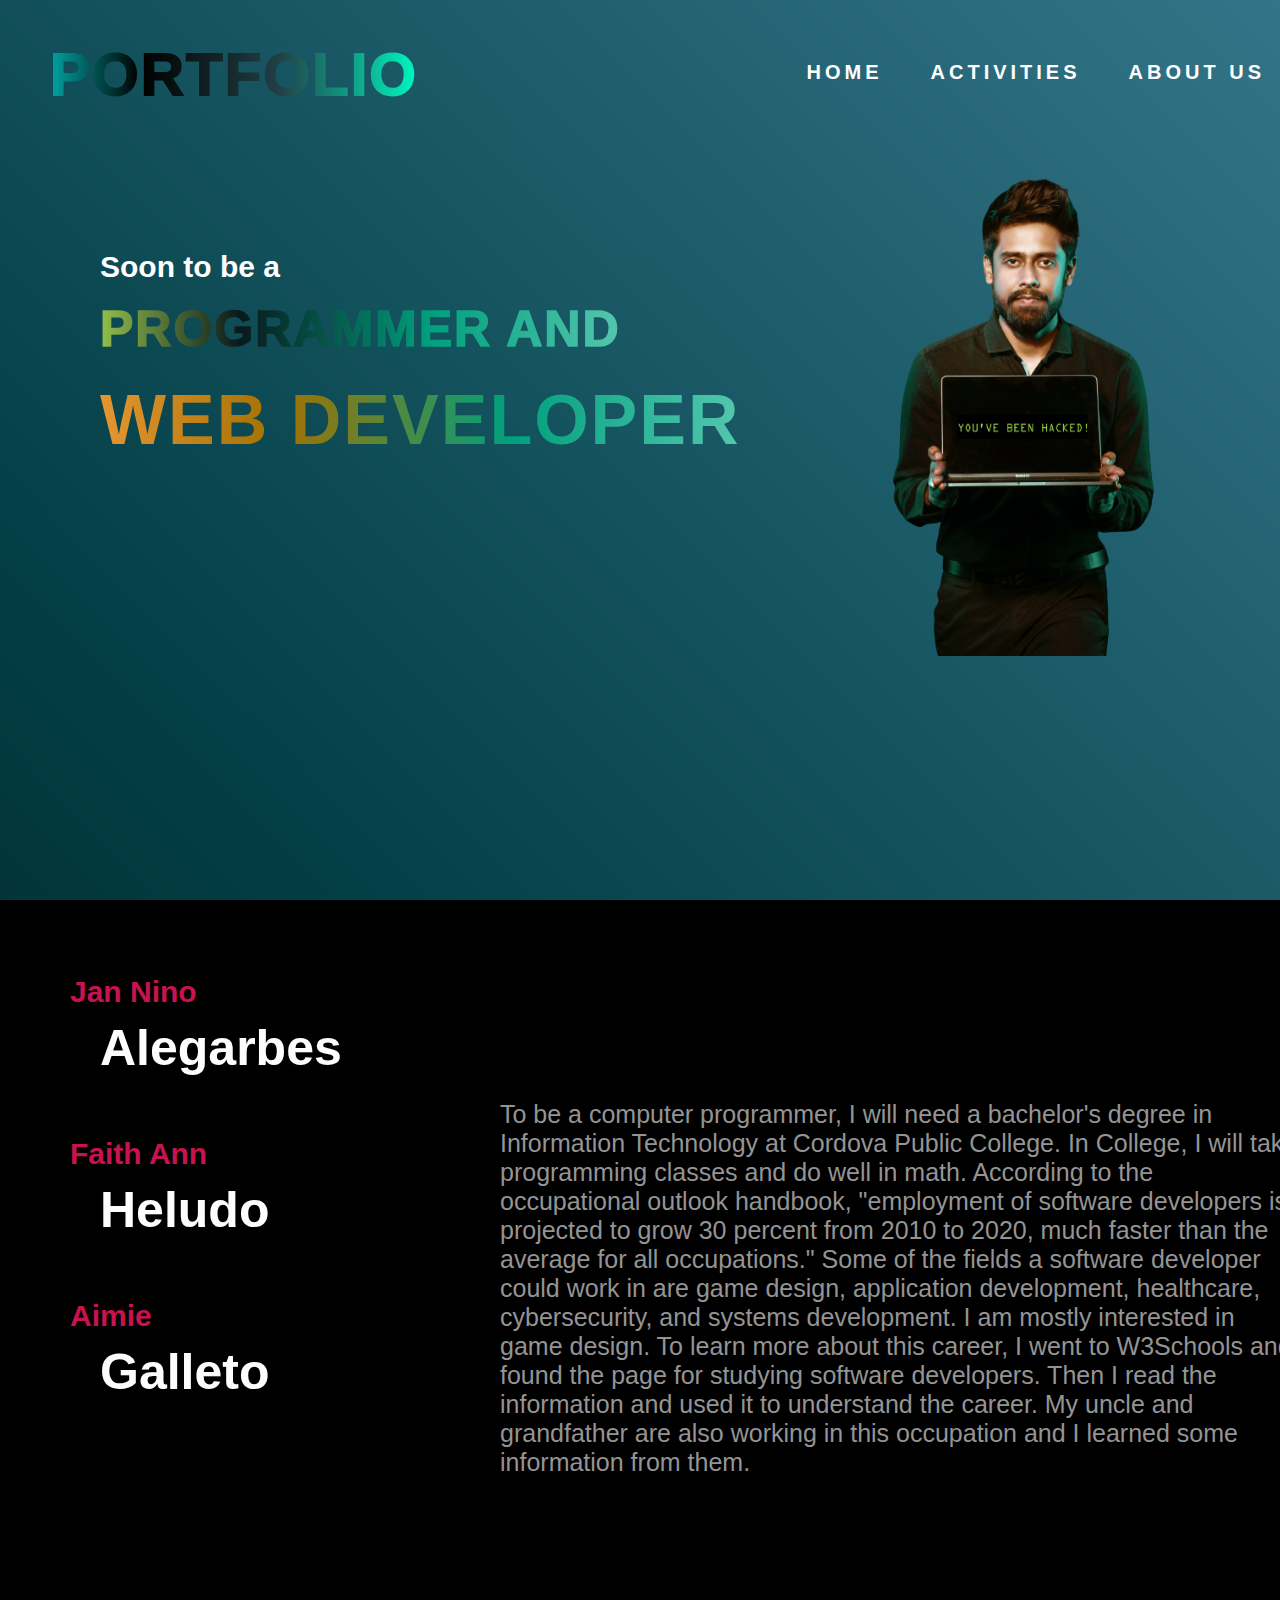
<file: index.html>
<html lang="en">
<head>
    <meta charset="UTF-8">
    <meta http-equiv="X-UA-Compatible" content="IE=edge">
    <meta name="viewport" content="width=device-width, initial-scale=1.0">
    <title>Portfolio</title>
    <link rel="stylesheet" href="css/portfolio.css">
</head>

<body>

    <div class="contain">
        <header class="header">
            <a href="" class="logo">PORTFOLIO</a>
            <ul class="unl">
                <b><li class="li"><a href="#section" class="anc">Home</a></li></b>
                <b><li class="li"><a href="tribute.html" class="anc">Activities</a></li></b>
                <b><li class="li"><a href="about.html" class="anc">About us</a></li></b>
            </ul>
        </header>
     <div>
        <img src="images/person.png" class="person">
     </div>
     <div>
        <p class="text">Soon to be a</p>
     </div>
     <div>
        <p class="text1">Programmer and</p>
     </div>
     <div>
        <b><p class="text2">Web Developer</p></b>
     </div>
    </div>
    <div class="box">
   
    </div>

<section id="section">
    <div class="on">
       <div class="nins">
        <p class="in">Jan Nino</p><p class="mod">Alegarbes</p>
        <p class="in">Faith Ann</p><p class="mod"> Heludo</p>
        <p class="in">Aimie</p><p class="mod"> Galleto</p>
       </div>

    </div> 
    <div class="sec">
        <p class="para">To be a computer programmer, I will need a bachelor's degree in Information Technology at Cordova Public College. In College, I will take programming classes and do well in math. According to the occupational outlook handbook, "employment of software developers is projected to grow 30 percent from 2010 to 2020, much faster than the average for all occupations." Some of the fields a software developer could work in are game design, application development, healthcare, cybersecurity, and systems development. I am mostly interested in game design.

            To learn more about this career, I went to W3Schools and found the page for studying software developers. Then I read the information and used it to understand the career. My uncle and grandfather are also working in this occupation and I learned some information from them.</p>
       </div>

</section>
   
   
</body>

</html>
</file>
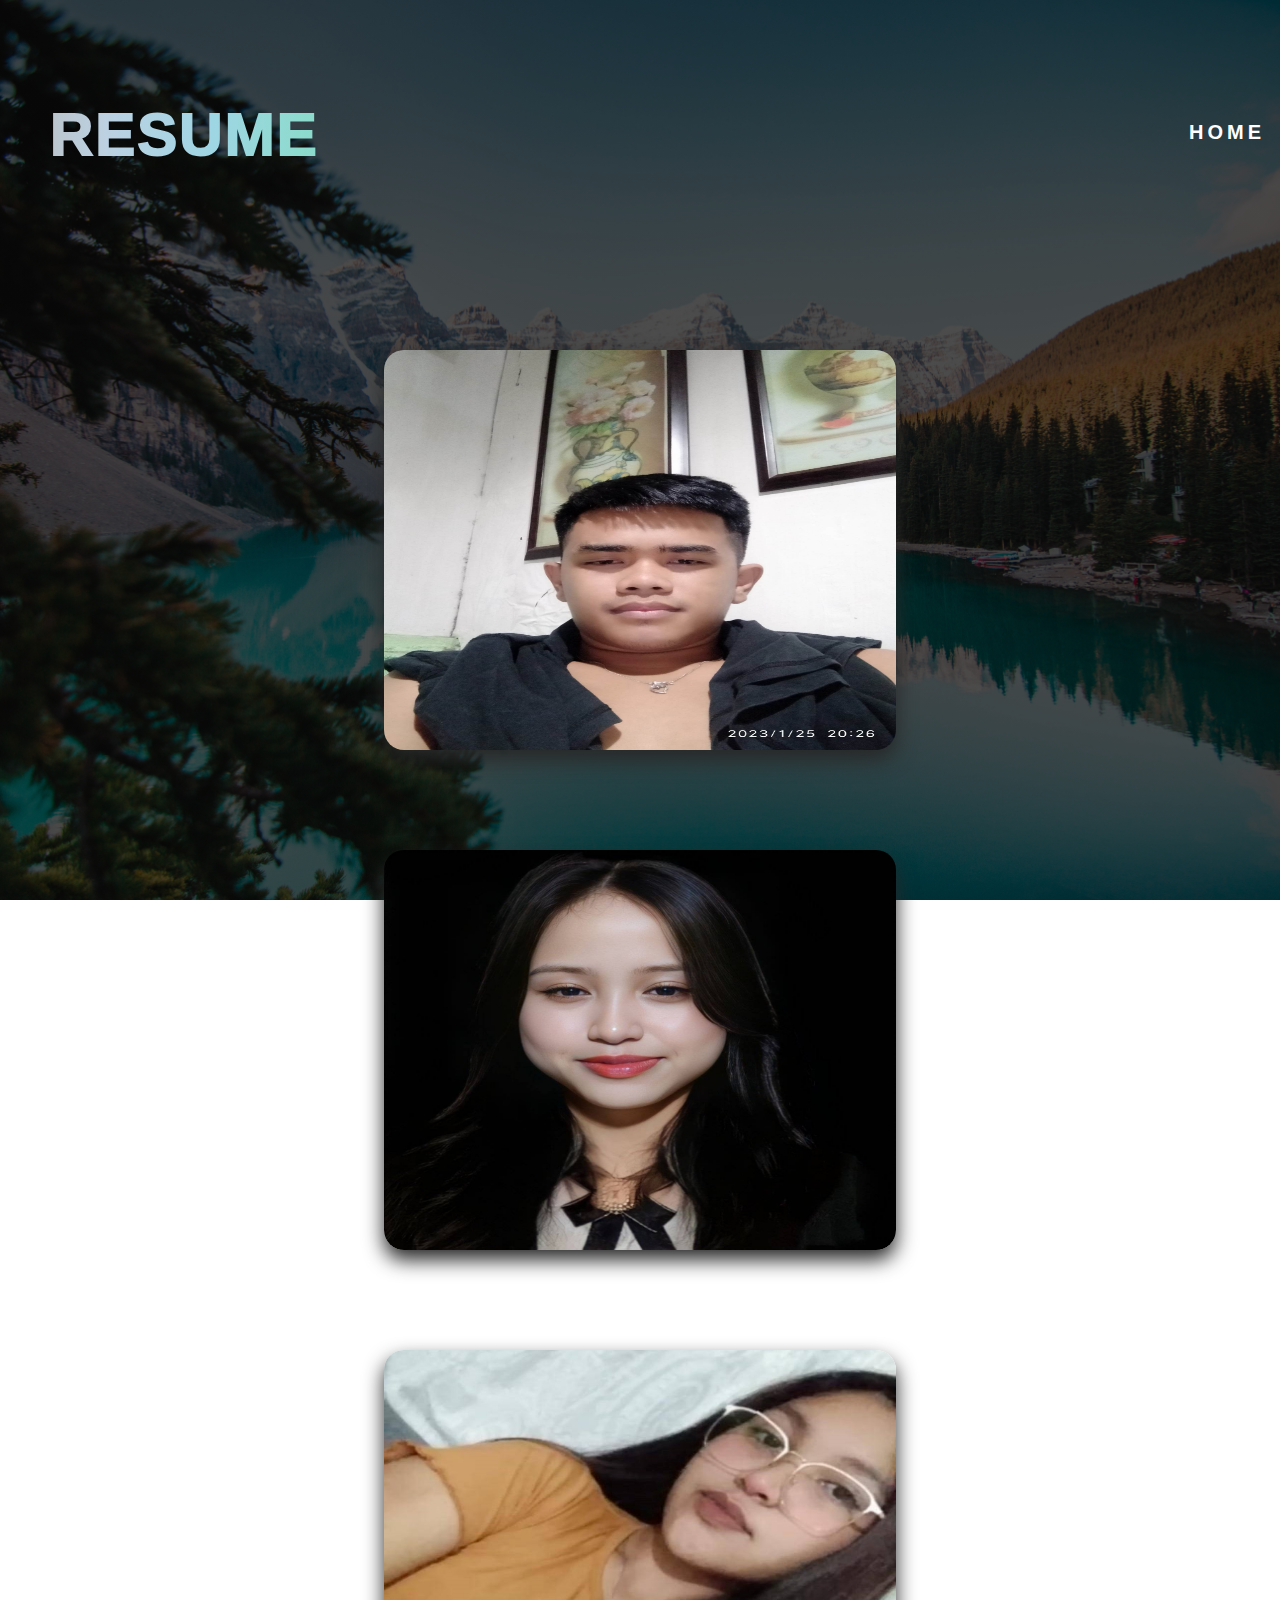
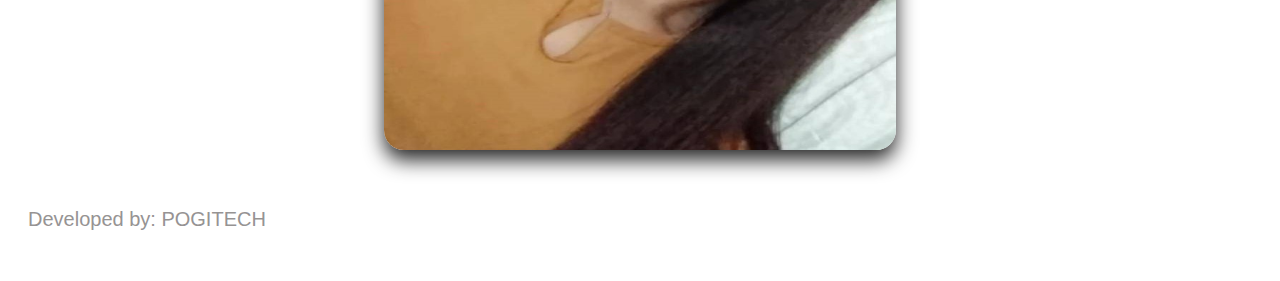
<file: about.html>
<html lang="en">
<head>
    <meta charset="UTF-8">
    <meta http-equiv="X-UA-Compatible" content="IE=edge">
    <meta name="viewport" content="width=device-width, initial-scale=1.0">
    <title>Document</title>
    <link rel="stylesheet" href="css/about.css">
</head>
<body>
  <div><header class="header">
    <p class="logo">RESUME</p>
    <ul class="unl">
        <b><li class="li"><a href="index.html" class="anc">Home</a></li></b>

    </ul>
</header>
</div>
    <div class="main"> <div>
    <img src="images/nino.jpg">
    <a  href="nino.html"><div class="overlay">
      <div class="content">
       <div> <p class="text">Jan Nino Alegarbes</p></div>
        </div></div></div></div></a>
    
  

       </div>


        <div class="main1">  
         <div> <img src="images/faith.jpg">
          <a href="pit-an.html"> <div class="overlay1">
           <div class="content1">
            <div><p class="text1">Faith Ann Heludo</p></div>
            </div></div></div>
            
           </div>

             <div class="main2"> 
               <img src="images/aimie.jpg">
                <a  href="aimie.html"><div class="overlay2">
                 <div class="content2">
                   <div> <p class="text2">Aimie Elisan</p></div>
                   </div></div></a></div>

            
        
                      <div>
                         <p class="foot">Developed by: POGITECH</p>
                      </div>
       
</body>
</html>
</file>
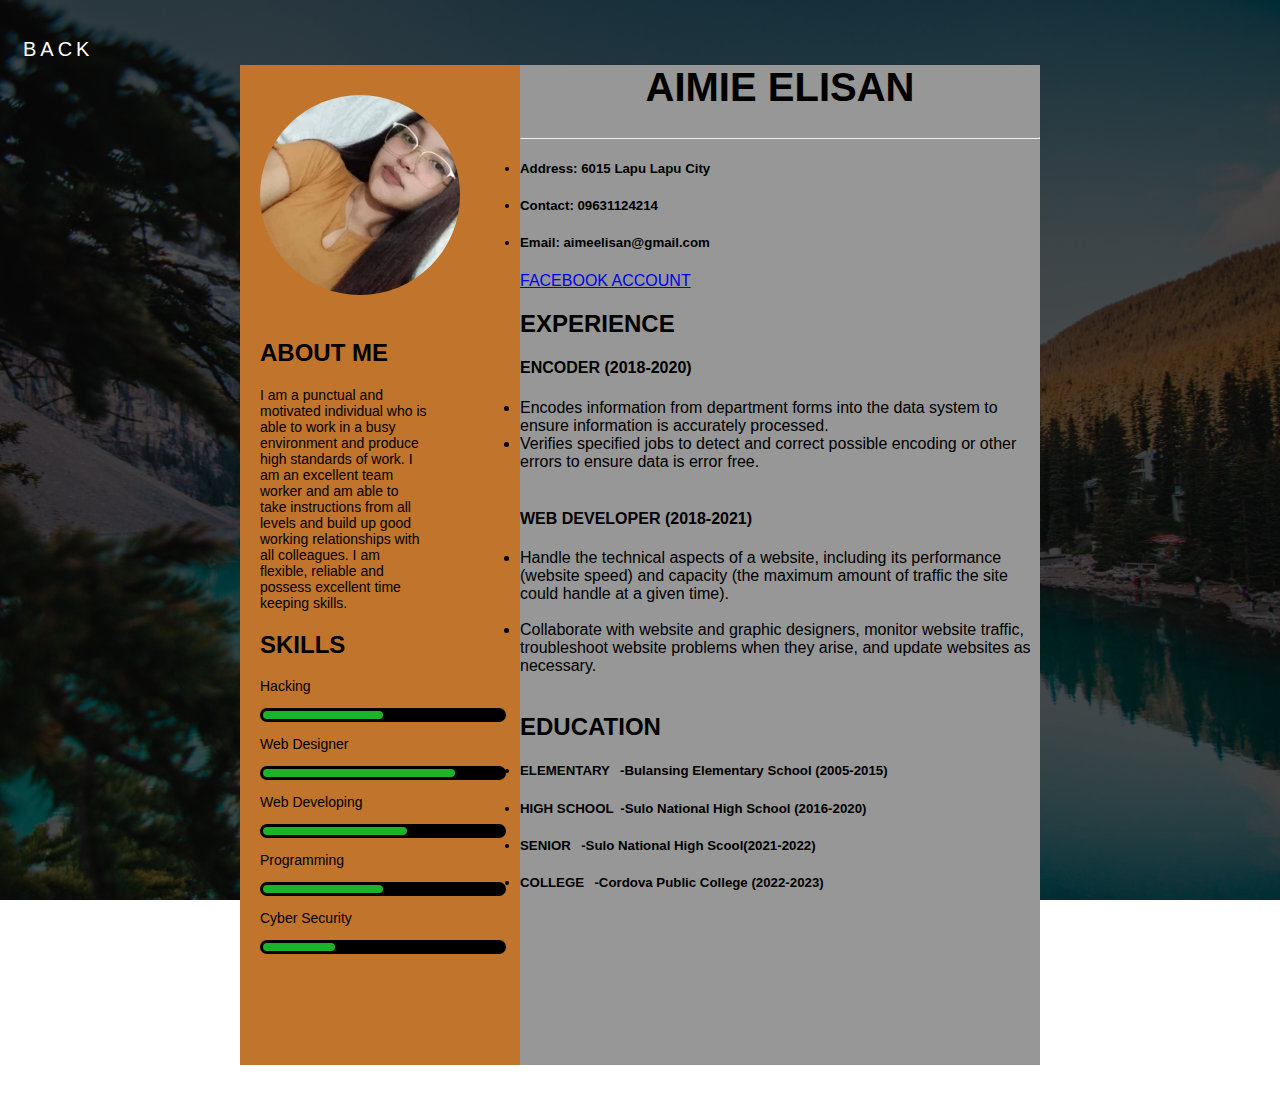
<file: aimie.html>
<!DOCTYPE html>

<html><head><meta http-equiv="Content-Type" content="text/html; charset=windows-1252">
    <title>resume</title>                    
    <link rel="stylesheet" href="css/aimie.css">

</head>
<body>
 <div>   <a href="about.html"> <p class="anc">
        BACK
</p></a> </div>
    <div class="box-outer">
        <div class="resume-box"> 
            <div class="box-1">
                <img src="images/aimie.jpg" class="profile">
                <div class="content" ;="" <b=""><h2>ABOUT ME</h2>
                
                <p>I am a punctual and motivated individual who is able to work in a busy environment and produce high standards of work. I am an excellent team worker and am able to take instructions from all levels and build up good working relationships with all colleagues. I am flexible, reliable and possess excellent time keeping skills.

                </p>
                       <h2>SKILLS</h2>
                       
                        <p>Hacking</p>
                       <div id="progress"></div>
                       
                    <p>Web Designer</p>
                       <div id="progress1"></div>
                       
                       <p>Web Developing</p>
                       <div id="progress2"></div>
                       
                      <p>Programming</p>
                       <div id="progress3"></div>

                       <p>Cyber Security</p>
                       <div id="progress4"></div>

                     
                       

                       
                      
                
                       
                   </div>
               </div>
               <div class="box-2">
                <div class="intro"><h5>
                    </h5><h1><center>AIMIE ELISAN</center></h1>
                    <hr class="hr">
                    
                   
                   

    
                    <h5><li>Address: 6015 Lapu Lapu City </li></h5>
                     <h5><li>Contact: 09631124214</li></h5>
                    
                   
                    <h5><li>Email: aimeelisan@gmail.com</li></h5>
                    <a href="https://web.facebook.com/profile.php?id=100071455502878">FACEBOOK ACCOUNT</a>
                    
                    
                   <b><h2>EXPERIENCE</h2></b>
                    <h4>ENCODER (2018-2020)</h4>
                    <p>
                        </p><li>Encodes information from department forms into the data system to ensure information is accurately processed.
                        <li> Verifies specified jobs to detect and correct possible encoding or other errors to ensure data is error free.</li>
                              <br>
                        
                    <p></p>

                    
                    <h4>WEB DEVELOPER (2018-2021)</h4>
                    <p>
                        </p><li>Handle the technical aspects of a website, including its performance (website speed) and capacity (the maximum amount of traffic the site could handle at a given time).</li>
                               <br>
                        <li>Collaborate with website and graphic designers, monitor website traffic, troubleshoot website problems when they arise, and update websites as necessary.</li>
                              <br>
                        
                    <p></p>

                    <h2>EDUCATION</h2>
                    <h5><li>ELEMENTARY &#8194;-Bulansing Elementary School (2005-2015)</li></h5>
                    
                    <h5><li>HIGH SCHOOL&#8194;-Sulo National High School (2016-2020)</li></h5>
                   
                    <h5><li>SENIOR &#8194;-Sulo National High Scool(2021-2022)</li></h5>
                    
                    <h5><li>COLLEGE &#8194;-Cordova Public College (2022-2023)<p></p>
                    </li></h5>
                 
                


                    <div class="clearfix"></div>
        
                    
               
            
                
                
                    
                      


        

                    
                 
            </div>
           </div>
       

       
       
      
          

      
       


          
           
    

       </div></div></body></html>
</file>
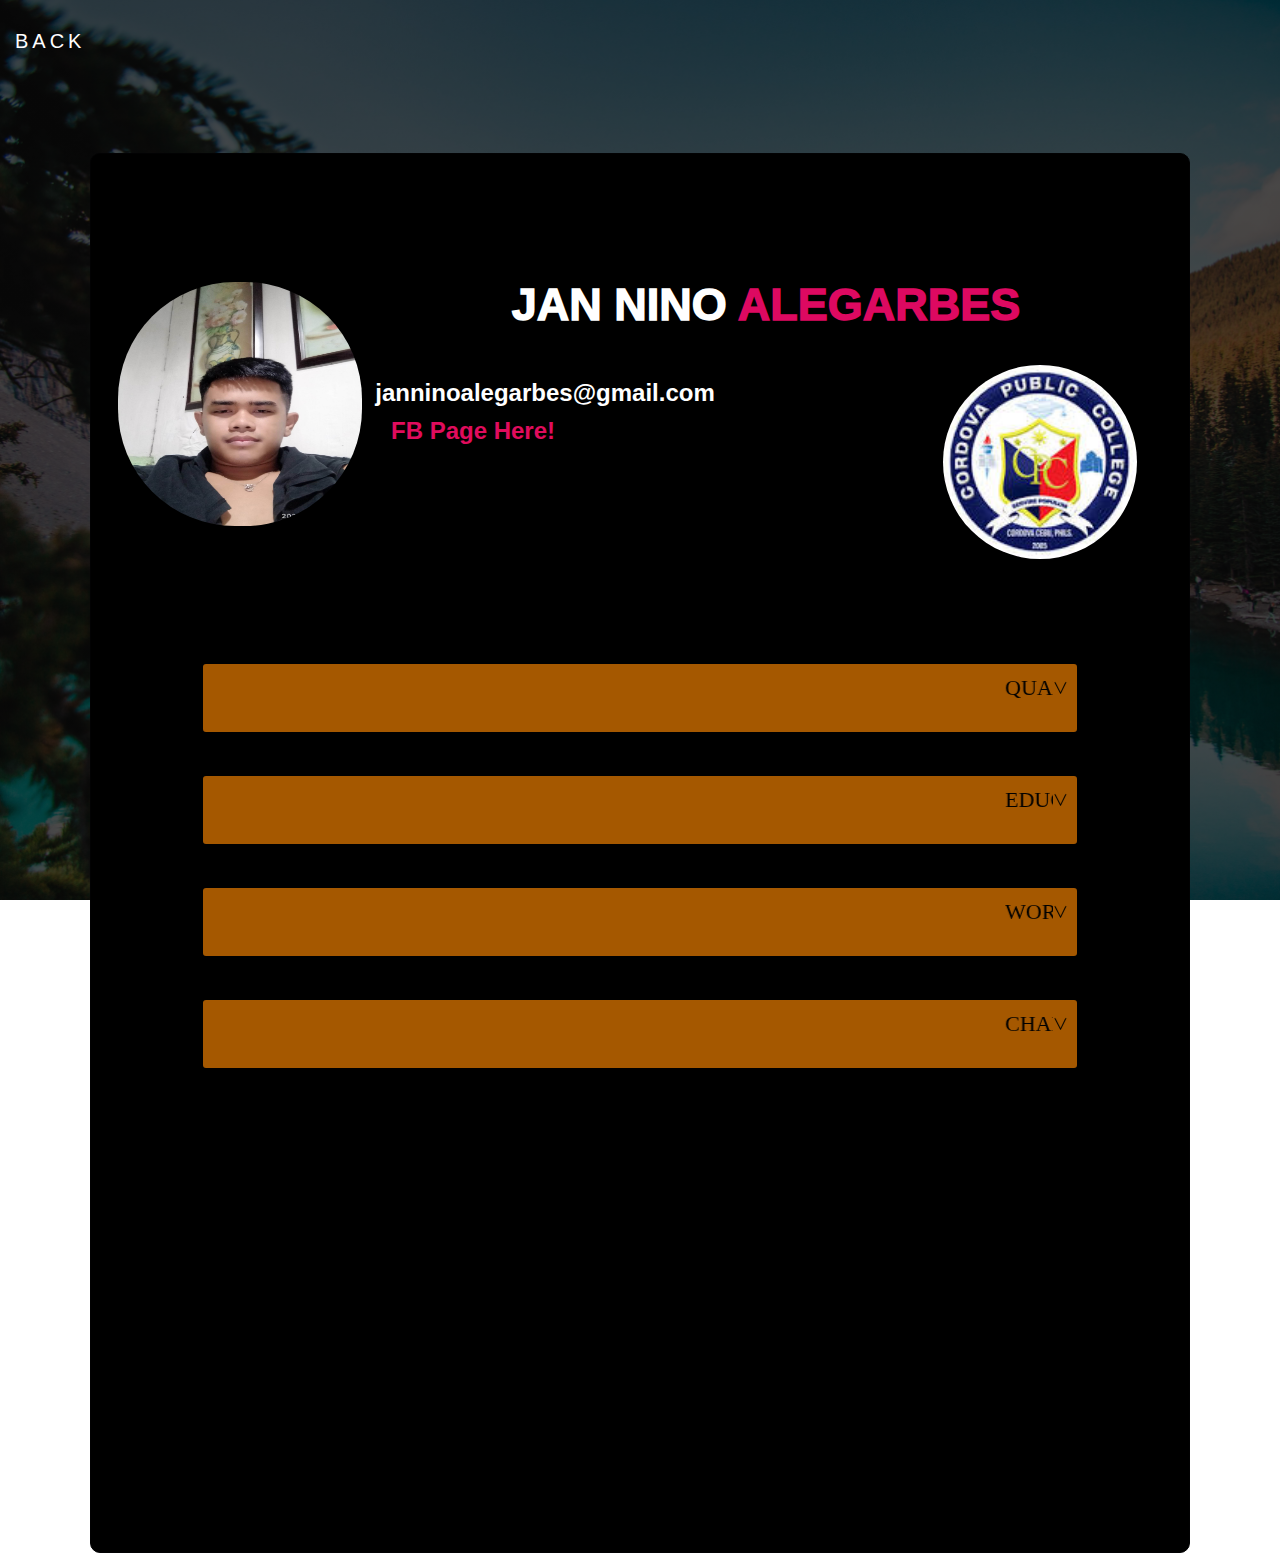
<file: nino.html>
<html lang="en">
<head>
    <meta charset="UTF-8">
    <meta http-equiv="X-UA-Compatible" content="IE=edge">
    <meta name="viewport" content="width=device-width, initial-scale=1.0">
    <title>WEBDEV RESUME</title>
    <link rel="stylesheet" href="css/nino.css">
</head>

<body>
     <a href="about.html"> <p class="anc">
         BACK
</p></a>
    <center>
        <div class="square">
          <img src="images/nino.jpg" class="img">
          <h1 class="text"><font style="color: white;">JAN NINO</font> ALEGARBES</h1>
          <h2 class="email">janninoalegarbes@gmail.com</font></h2>
          <h2 class="fb"><a href="https://web.facebook.com/lowiejohn.radoc">FB Page Here!</a></font></h2>
          <img src="images/cpc.jfif" class="cpc">

          <!--ACCORDION
              ...........
            ......-->
  
          <ul id="accordion">
            <li>
              <label for="acc1" style="font-family: Fantasy"><marquee scrollamount"12" width"500>QUALIFICATIONS</marquee><span>&#x3e</span></label>
              <input type="radio" name="accordion" id="acc1">
              <div class="info">
                <h3>Computer Hardware Knowledge.<br>
                  Computer Software Knowledge.<br>
                  Internet Applications.<br>
                  Networks.<br>
                  Operating Systems.<br>
                  Troubleshooting.<br>
                  Internet Security.<br>
                  Data Privacy. </h3>
              </div>  
            </li>
               <!--ACC2-->
          
              <li>
                <label for="acc2" style="font-family: Fantasy"><marquee scrollamount"12" width"500>EDUCATIONAL BACKGROUND</marquee><span>&#x3e</span></label>
                <input type="radio" name="accordion" id="acc2">
                <div class="info">
                  <h3 style="text-align:left;">College: Cordova Public College:              2022-present</h3>
                  <h3 style="text-align:left;";>SHS: Advance Institute of Technology: 2020-2022 </h3>
                  <h3 style="text-align:left;">JHS: Advance Institute of Technology: 2016-2020</h3>
                  <h3 style="text-align:left;">Elem: Timpolok Elementary School: 2009-2016</h3>
                </div>  
              </li>
              <!--ACC3-->
              
                <li>
                  <label for="acc3" style="font-family: Fantasy"><marquee scrollamount"12" width"500>WORK EXPERIENCES</marquee><span>&#x3e</span></label>
                  <input type="radio" name="accordion" id="acc3">
                  <div class="info">
                    <h3>Software developer.<br>
                      Computer network architects.<br>
                      Computer support specialists.<br>
                      IT project managers.<br>
                      Web developers.<br>
                      Information security analysts.<br>
                      Computer systems analysts.<br>
                      Database administrators and architects.</h3>
                  </div>  
                </li>
                 
                <li>
                  <label for="acc4" style="font-family: Fantasy"><marquee scrollamount"12" width"500>CHARACTER REFERENCES </marquee><span>&#x3e</span></label>
                  <input type="radio" name="accordion" id="acc4">
                  <div class="info">
                    <h3>
                      <p>Ms. Yen Yoo Gwapa<br>IT Company Manager<br>0922aypagtuo<br>CPC Tech Company</p>
                      <p>Mr. Pogi Wael<br>Janitor<br>09894561234<br>CPC</p>
                    </h3>
                  </div>  
                </li>
          </ul>
          
        </div>
  

    
          
        </div>
      </center>

  
    
</body>

<script>

</script>

</html>
</file>
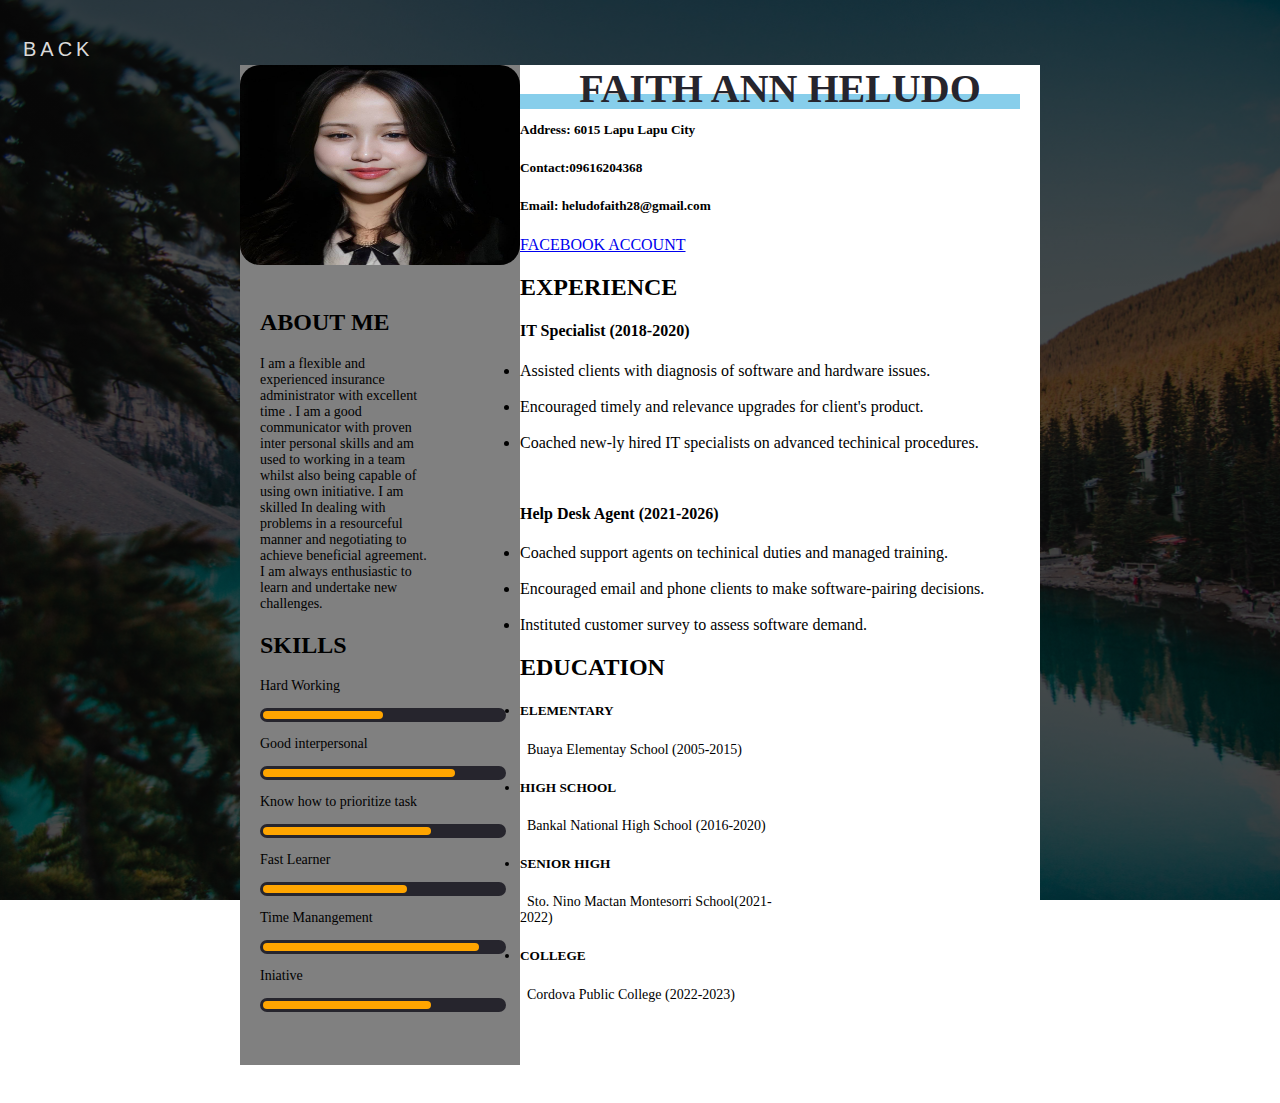
<file: pit-an.html>
<!DOCTYPE html>
<html>
<head>
    <title>resume</title>                    
    <link rel="stylesheet" type="text/css" href="css/pit-an.css"/>
</head>
<body>
    <a href="about.html"> <p class="anc">
        BACK
</p></a>
    <div class="box-outer">
        <div class="resume-box"> 
            <div 
            class="box-1">
                <img src="images/faith.jpg" class="profile">
                <div class="content";
                <b><h2>ABOUT ME</h2></b>
                
                <p>I am a flexible and experienced insurance administrator with excellent time . I am a good communicator with proven inter personal skills and am used to working in a team whilst also being capable of using own initiative. I am skilled In dealing with problems in a resourceful manner and negotiating to achieve beneficial agreement. I am always enthusiastic to learn and undertake new challenges.
                       </p>            
                       <h2>SKILLS</h2>
                       
                        <p>Hard Working</p>
                       <div id="progress"></div>
                       
                    <p>Good interpersonal</p>
                       <div id="progress1"></div>
                       
                       <p>Know how to prioritize task</p>
                       <div id="progress2"></div>
                       
                      <p>Fast Learner</p>
                       <div id="progress3"></div>

                       <p>Time Manangement</p>
                       <div id="progress4"></div>

                       <p>Iniative</p>
                       <div id="progress5"></div>

                       
                   </div>
               </div>
               <div class="box-2">
                <div class="intro"><h5>
                    <h1><center>FAITH ANN HELUDO</center></h1>
                    <hr class="hr"/>
                    
                   
                   

                    <br>
                    <br>
                    <h5><li>Address: 6015 Lapu Lapu City</li></h5>
                     <h5><li>Contact:09616204368</li></h5>
                    </h5>
                   
                    <h5><li>Email: heludofaith28@gmail.com</li></h5>
                    <a href="https://www.facebook.com/faithannheludo.heludo/">FACEBOOK ACCOUNT</a>
                    
                    
                   <b><h2>EXPERIENCE</h2></b>
                    <h4>IT Specialist (2018-2020)</h4>
                    <p>
                        <li>Assisted clients with diagnosis of software and hardware issues.</li>
                               <br>
                        <li>Encouraged timely and relevance upgrades for client's product.</li>
                              <br>
                        <li>Coached new-ly hired IT specialists on advanced techinical procedures.</li>
                    </p>

                    
                    &emsp;<h4>Help Desk Agent (2021-2026)</h4>
                    <p>
                        <li>Coached support agents on techinical duties and managed training.</li>
                               <br>
                        <li>Encouraged email and phone clients to make software-pairing decisions.</li>
                              <br>
                        <li>Instituted customer survey to assess software demand.</li>
                    </p>

                    <h2>EDUCATION</h2>
                    <h5><li>ELEMENTARY</li></h5>
                    <p> &ensp;Buaya Elementay School (2005-2015)</p>
                    <h5><li>HIGH SCHOOL</li></h5>
                    <p> &ensp;Bankal National High School (2016-2020)</p>
                    <h5><li>SENIOR HIGH</li></h5>
                    <p> &ensp;Sto. Nino Mactan Montesorri School(2021-2022)</p>
                    <h5><li>COLLEGE</li></h5>
                    <p> &ensp;Cordova Public College (2022-2023)</p>
                
                


                    <div class="clearfix"></div>
        
                    
               
            
                
                
                    
                      


        

                    
                 
            </div>
           </div>
       </body>
       
       
       
       
       
       
       
       
       </html>
</file>
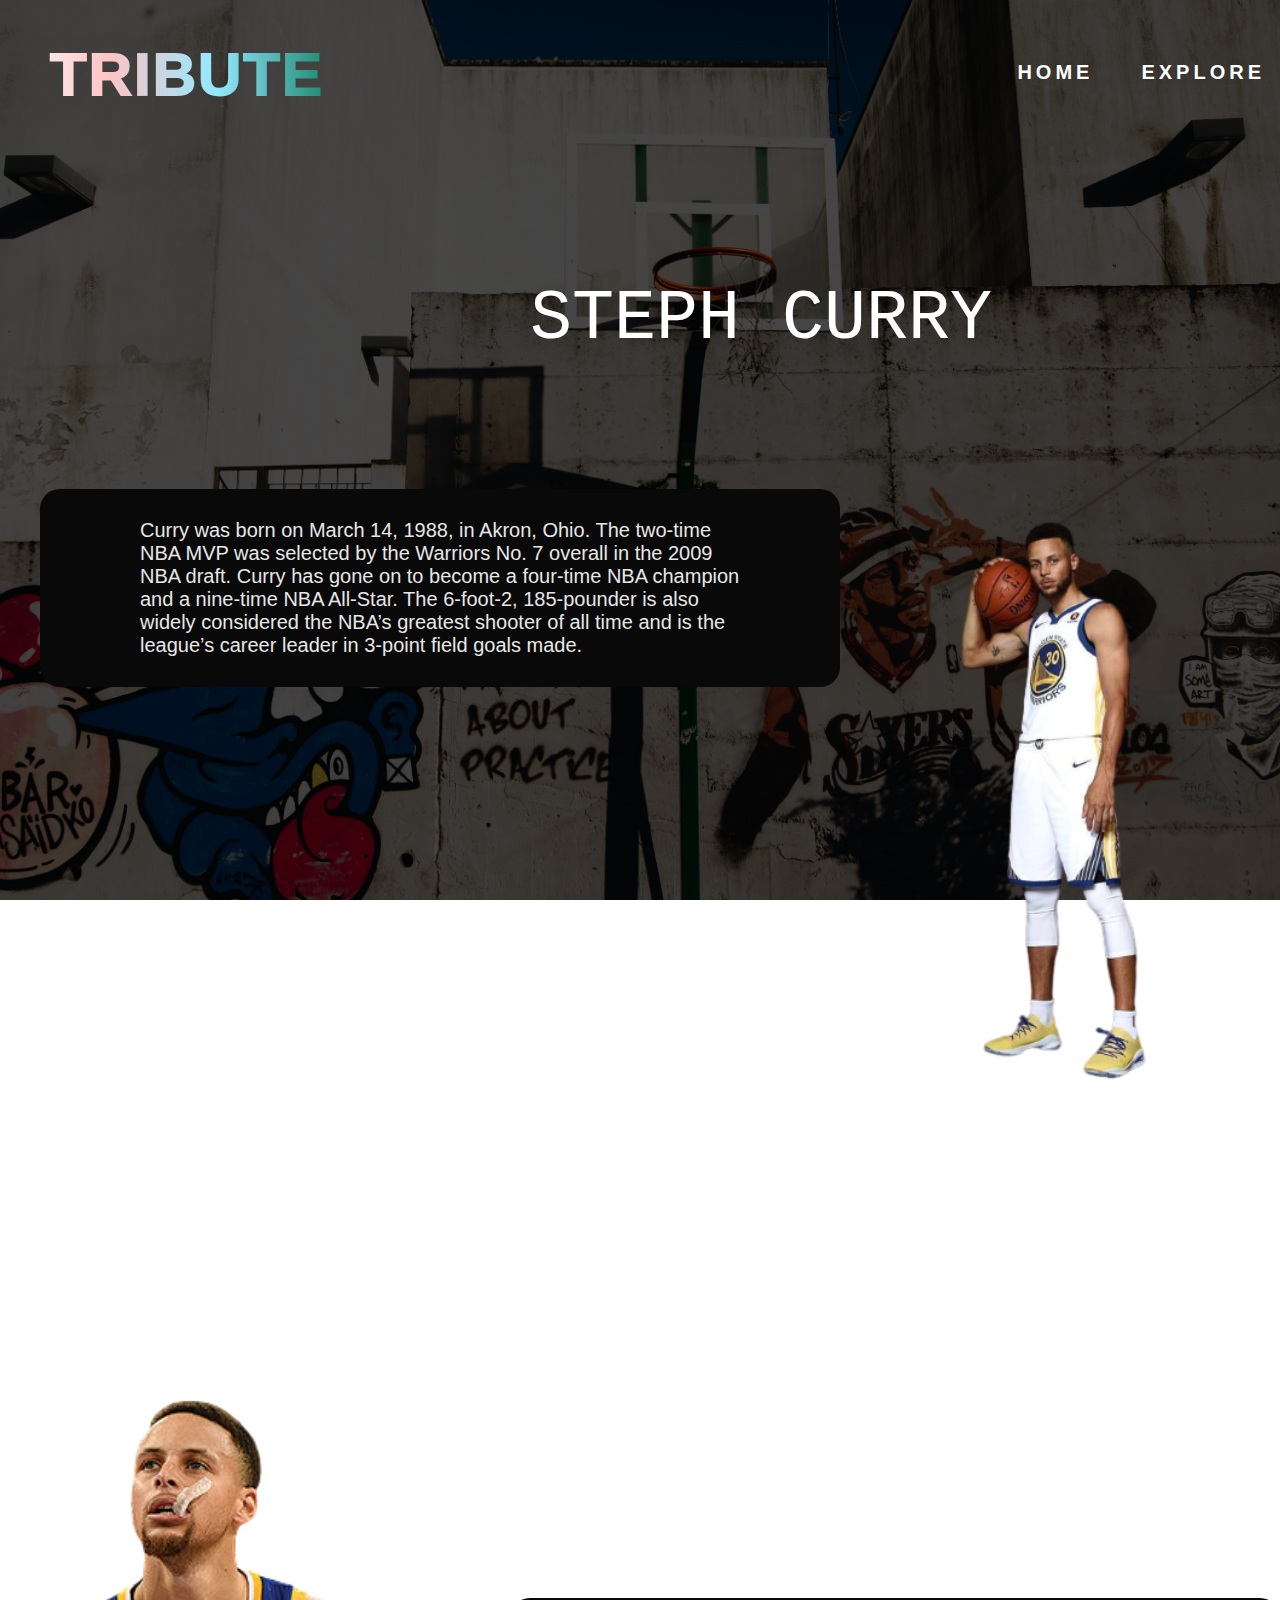
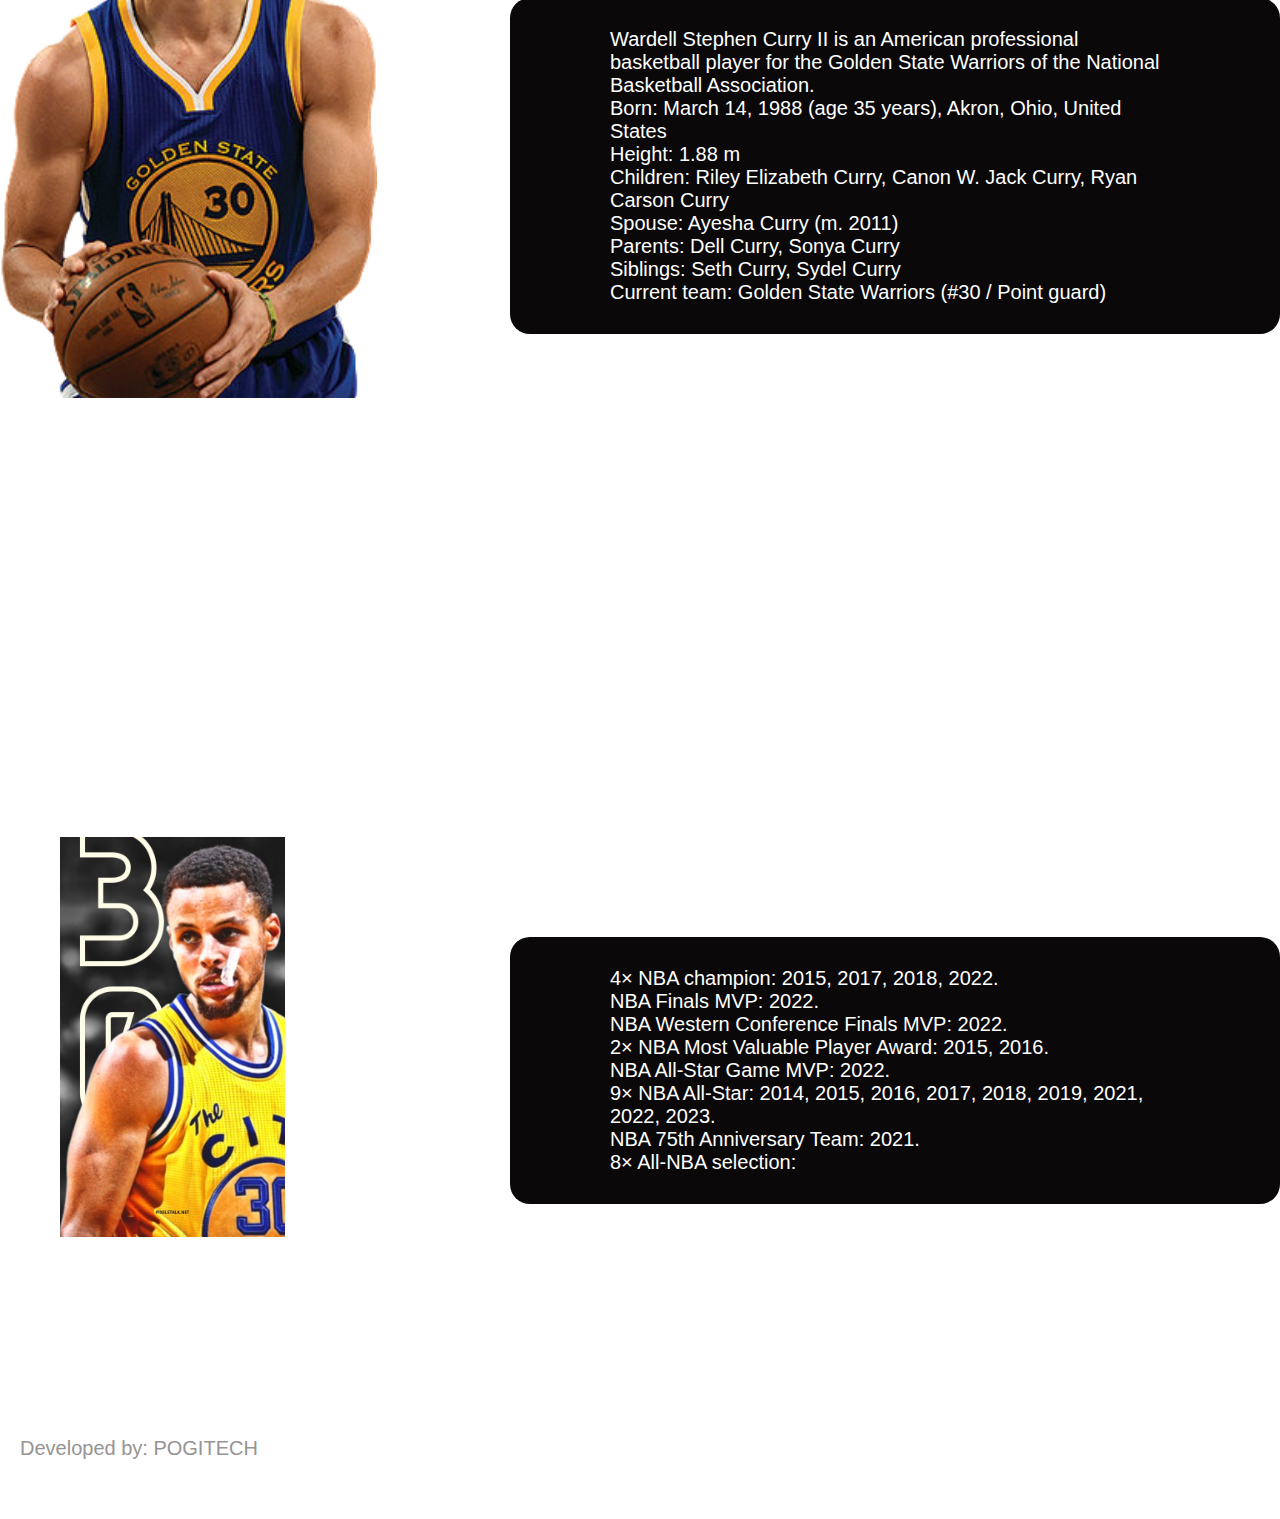
<file: tribute.html>
<html lang="en">
<head>
    <meta charset="UTF-8">
    <meta http-equiv="X-UA-Compatible" content="IE=edge">
    <meta name="viewport" content="width=device-width, initial-scale=1.0">
    <title>Document</title>
    <link rel="stylesheet" href="css/tribute.css"> 
</head>

<body>

 <section>   <header class="header">
        <a href="" class="logo">TRIBUTE</a>
        <ul class="unl">
            <b><li class="li"><a href="index.html" class="anc">Home</a></li></b>
            <b><li class="li"><a href="#title1" class="anc">Explore</a></li></b>

        </ul>
    </header></section>
 
    <section>
    
 <p class="title">STEPH CURRY</p>
  <img src="images/sc.png" id="sc">
  <a href="" class="info">  <p>Curry was born on March 14, 1988, in Akron, Ohio. The two-time NBA MVP was selected by the Warriors No. 7 overall in the 2009 NBA draft. Curry has gone on to become a four-time NBA champion and a nine-time NBA All-Star. The 6-foot-2, 185-pounder is also widely considered the NBA’s greatest shooter of all time and is the league’s career leader in 3-point field goals made.</p></a>
        
 </section>
 
 <section>
   <p id="title1">Background</p>

    <img src="images/sc2.png" id="sc2">
    <p class="info1">Wardell Stephen Curry II is an American professional<br>    basketball player for the Golden State Warriors of the National Basketball Association.<br>
        Born: March 14, 1988 (age 35 years), Akron, Ohio, United States<br>
        Height: 1.88 m<br>
        Children: Riley Elizabeth Curry, Canon W. Jack Curry, Ryan Carson Curry<br>
        Spouse: Ayesha Curry (m. 2011)<br>
        Parents: Dell Curry, Sonya Curry<br>
        Siblings: Seth Curry, Sydel Curry<br>
        Current team: Golden State Warriors (#30 / Point guard)</p>
  </section>
  <section>
    <p class="title2">Achievements</p>
    <img src="images/sc1.jpg" id="sc1">
    <a href="" class="info2">  <p>4× NBA champion: 2015, 2017, 2018, 2022.<br>
        NBA Finals MVP: 2022.<br>
        NBA Western Conference Finals MVP: 2022.<br>
        2× NBA Most Valuable Player Award: 2015, 2016.<br>
        NBA All-Star Game MVP: 2022.<br>
        9× NBA All-Star: 2014, 2015, 2016, 2017, 2018, 2019, 2021, 2022, 2023.<br>
        NBA 75th Anniversary Team: 2021.<br>
        8× All-NBA selection:</p></a>
  </section>

   <section>  <div>
        <p class="foot">Developed by: POGITECH</p>
     </div>
     </section>

</body>

</html>
</file>
<file: css/portfolio.css>
*{
    margin: 0;
    padding: 0;
    box-sizing: border-box;
    scroll-behavior: smooth;
}
 
body {

    background-image: url("");
    background-size: cover;
    background-repeat: no-repeat;
    position: relative;

   }
.header{
    position:absolute;
    top: 0;
    left: 0;
    width: 100%;
    padding: 60px,100px;
    display: flex;
    justify-content: space-between;
    align-items: center;
    margin-top: 40px;
    z-index: 10000;
    

}
.logo{
    color: rgb(6, 7, 7);
    font-weight: 1000;
    background-size: 400%;
    background: linear-gradient(90deg,cyan,rgb(0, 0, 0),rgb(34, 63, 70),rgb(0, 248, 194));
    text-decoration: none;
    padding-left: 50px;
    font-size: 60px;
    text-transform: uppercase;
    letter-spacing: 2px;
    font-family:'Lucida Sans', 'Lucida Sans Regular', 'Lucida Grande', 'Lucida Sans Unicode', Geneva, Verdana, sans-serif;
    -webkit-text-fill-color: transparent;
    -webkit-background-clip: text;
    animation: animate 10s linear infinite; 
  
}

@keyframes animate{
  0%{
    background-position: 0%;
}
100%{
    background-position: 400%;
}
}
.unl{
    display: flex;
    justify-content: center;
    align-items: center;
}
.li{
    list-style: none;
    margin-left: 18px;
 
}
.anc{
    position: relative;
    display: inline-block;
    text-transform: uppercase;
    letter-spacing: 4px;
    overflow: hidden;
    transition: 0.2s;
    text-decoration: none;
    padding: 5px,15px;
    color: white;
    padding-left: 15px;
    padding-right: 15px ;
    font-size: 20px;
    font-family: 'Lucida Sans', 'Lucida Sans Regular', 'Lucida Grande', 'Lucida Sans Unicode', Geneva, Verdana, sans-serif;
}
.anc:hover{
    border-radius: 13px;
    box-shadow: 0 0 10px #2196f3, 0 0 40px #45c3c7, 0 0 80px #e45d4c;
 
}
.anc:active{
    background: navy;
    color: white;
    border-radius: 13px;

}
.contain{
    height: 100vh;
    width: 100%;
    background: linear-gradient(45deg,rgb(0, 0, 0),rgb(3, 63, 70),rgb(61, 128, 150),rgb(255, 255, 255));
    background-size: 300% 300%;
    animation: color 16s ease-in-out infinite;
}
@keyframes color{
    0%{
        background-position: 0 50%;
    }
    50%{
        background-position: 100% 50%;
    }
    100%{
        background-position: 0 50%;
    }
}

.person{
    position: absolute;
    height: 516px;
    margin-top: 140px;
    margin-left: 850px;

}
.text{
    font-size: 30px;
    color: rgb(255, 255, 255);
    margin-top: 250px;
    margin-left: 100px;
    position:absolute;
    font-weight: 700;
    font-family: 'Lucida Sans', 'Lucida Sans Regular', 'Lucida Grande', 'Lucida Sans Unicode', Geneva, Verdana, sans-serif;



}
.text1{
    font-size: 50px;
    color: rgb(255, 218, 56);
    margin-top: 300px;
    margin-left: 50px;
    position:absolute;
    font-weight: 1000;

    background-size: 400%;
    background: linear-gradient(90deg,rgb(195, 250, 94),rgb(9, 24, 27),rgb(0, 160, 125),rgb(84, 199, 174));
    text-decoration: none;
    padding-left: 50px;
    text-transform: uppercase;
    letter-spacing: 2px;
    font-family:'Lucida Sans', 'Lucida Sans Regular', 'Lucida Grande', 'Lucida Sans Unicode', Geneva, Verdana, sans-serif;
    -webkit-text-fill-color: transparent;
    -webkit-background-clip: text;
    animation: animate 10s linear infinite; 

}
.text2{
    font-size: 70px;
    color: rgb(255, 218, 56);
    margin-top: 380px;
    margin-left: 50px;
    position:absolute;
    font-weight: 1800;

    background-size: 400%;
    background: linear-gradient(90deg,rgb(247, 160, 62),rgb(163, 112, 2),rgb(0, 160, 125),rgb(84, 199, 174));
    text-decoration: none;
    padding-left: 50px;
    text-transform: uppercase;
    letter-spacing: 2px;
    font-family:'Lucida Sans', 'Lucida Sans Regular', 'Lucida Grande', 'Lucida Sans Unicode', Geneva, Verdana, sans-serif;
    -webkit-text-fill-color: transparent;
    -webkit-background-clip: text;
    animation: animate 10s linear infinite; 

}
.box{
    color: black;
    width: 100%;
    
}
.on{
    background-color: black;
    height: 100vh;
    width: 100%;
    position: absolute;

}
.in{
    font-size: 30px;
    color: #c7134f;
    font-weight: 800;
    font-family: 'Gill Sans', 'Gill Sans MT', Calibri, 'Trebuchet MS', sans-serif;
    position: relative;
    padding-top: 5px;
    padding-bottom: 5px;
    margin-left: 20px;
    margin-top: 50px;
   
}
.mod{
    font-size: 50px;
    color: #fdfdfd;
    font-weight: 800;
    font-family: 'Gill Sans', 'Gill Sans MT', Calibri, 'Trebuchet MS', sans-serif;
    position: relative;
    padding-top: 5px;
    padding-bottom: 5px;
    margin-left: 50px;
}
.nins{
    margin-top: 70px;
    margin-left: 50px;
    position: relative;     
    
}
.para{
    font-size: 25px;
    font-family: 'Gill Sans', 'Gill Sans MT', Calibri, 'Trebuchet MS', sans-serif;
    color: rgb(148, 148, 148);
    position: absolute;
}
.sec{
    position: absolute;
    margin-left: 500px;
    width: 800px;
    margin-top: 200px;
}
.section{
    text-transform: uppercase;

}
</file>
<file: css/about.css>
body{
    background-position: center;
    background-repeat: no-repeat;
    background-size: cover;   
     background-image:linear-gradient(rgba(0,0,0,0.70), rgba(0,0,0,0.70)), url("../images/back1.jpg");
    background-attachment: fixed;
    background-size: cover;

}
*{
    text-decoration: none;
}
.main{
    width: 40%;
    height: 400px;
    position: absolute;
    top: 50px;
    left: 50%;
    margin-top: 500px;
    transform: translate(-50%, -50%);
    box-shadow: 0 10px 20px rgb(40, 40, 40);
    border-radius: 20px;
}
img{
    height: 100%;
    width: 100%;
    border-radius: 20px;
}
.overlay{
    position: absolute;
    top: 0;
    left: 0;
    right: 0;
    bottom: 0;
    border-radius: 20px;
    opacity: 0;
    transition: opacity 0.4s ease-in-out;
    background: rgb(0, 0, 0);
    cursor: pointer;
}
.content{
    position: absolute;
    top: 50%;
    left: 50%;
    transform: translate(-50%, -50%);
    color: white;
    text-align: center;
    font-size: 15px;
    font-family: 'Lucida Sans', 'Lucida Sans Regular', 'Lucida Grande', 'Lucida Sans Unicode', Geneva, Verdana, sans-serif;
}
.main:hover .overlay{
    opacity: 0.8;
}
.text{
    font-size: 30px;
    font-weight: 400;
    color: white;
    text-decoration: none;
    font-family: 'Segoe UI', Tahoma, Geneva, Verdana, sans-serif;}
    .overlay1{
        position: absolute;
        top: 0;
        left: 0;
        right: 0;
        border-radius: 20px;
        bottom: 0;
        opacity: 0;
        transition: opacity 0.4s ease-in-out;
        background: rgb(0, 0, 0);
        cursor: pointer;
    }
    .content1{
        position: absolute;
        top: 50%;
        left: 50%;
        transform: translate(-50%, -50%);
        color: white;
        text-align: center;
        font-size: 15px;
        font-family: 'Lucida Sans', 'Lucida Sans Regular', 'Lucida Grande', 'Lucida Sans Unicode', Geneva, Verdana, sans-serif;
    }
    .main1:hover .overlay1{
        opacity: 0.8;
    }
    .text1{
        font-size: 30px;
        font-weight: 400;
        color: white;
        text-decoration: none;
        font-family: 'Segoe UI', Tahoma, Geneva, Verdana, sans-serif;}
        .main1{
            width: 40%;
            height: 400px;
            position: absolute;
            top: 50px;
            left: 50%;
            margin-top: 1000px;
            transform: translate(-50%, -50%);
            box-shadow: 0 10px 20px rgb(40, 40, 40);
            border-radius: 20px;
            
        }
.header{
    position:absolute;
    top: 0;
    left: 0;
    width: 100%;
    padding: 60px,100px;
    display: flex;
    justify-content: space-between;
    align-items: center;
    margin-top: 40px;
    z-index: 10000;
    

}
.logo{
    color: rgb(6, 7, 7);
    font-weight: 1000;
    background-size: 400%;
    background: linear-gradient(90deg,rgb(186, 187, 187),rgb(188, 209, 226),rgb(159, 214, 228),rgb(138, 219, 202));
    text-decoration: none;
    padding-left: 50px;
    font-size: 60px;
    text-transform: uppercase;
    letter-spacing: 2px;
    font-family:'Lucida Sans', 'Lucida Sans Regular', 'Lucida Grande', 'Lucida Sans Unicode', Geneva, Verdana, sans-serif;
    -webkit-text-fill-color: transparent;
    -webkit-background-clip: text;
    animation: animate 10s linear infinite; 
  
}

@keyframes animate{
  0%{
    background-position: 0%;
}
100%{
    background-position: 400%;
}
}
.unl{
    display: flex;
    justify-content: center;
    align-items: center;
}
.li{
    list-style: none;
    margin-left: 18px;
 
}
.anc{
    position: relative;
    display: inline-block;
    text-transform: uppercase;
    letter-spacing: 4px;
    overflow: hidden;
    transition: 0.2s;
    text-decoration: none;
    padding: 5px,15px;
    color: white;
    padding-left: 15px;
    padding-right: 15px ;
    font-size: 20px;
    font-family: 'Lucida Sans', 'Lucida Sans Regular', 'Lucida Grande', 'Lucida Sans Unicode', Geneva, Verdana, sans-serif;
}
.anc:hover{
    border-radius: 13px;
    box-shadow: 0 0 10px #2196f3, 0 0 40px #45c3c7, 0 0 80px #e45d4c;
 
}
.anc:active{
    background: navy;
    color: white;
    border-radius: 13px;

}
.foot{
    position: absolute;
    font-size: 20px;
    color: rgb(150, 147, 147);
    font-weight: 400;
    padding-bottom: 50px;
    padding-left: 20px;
    margin-top: 1800px;
    font-family: 'Lucida Sans', 'Lucida Sans Regular', 'Lucida Grande', 'Lucida Sans Unicode', Geneva, Verdana, sans-serif;
}
.main2{
    width: 40%;
    height: 400px;
    position: absolute;
    top: 50px;
    left: 50%;
    margin-top: 1500px;
    transform: translate(-50%, -50%);
    box-shadow: 0 10px 20px rgb(40, 40, 40);
    border-radius: 20px;
    
}

.overlay2{
    position: absolute;
    top: 0;
    left: 0;
    right: 0;
    bottom: 0;
    border-radius: 20px;
    opacity: 0;
    transition: opacity 0.4s ease-in-out;
    background: rgb(0, 0, 0);
    cursor: pointer;
    
}
.content2{
    position: absolute;
    top: 50%;
    left: 50%;
    transform: translate(-50%, -50%);
    color: white;
    text-align: center;
    font-size: 15px;
    font-family: 'Lucida Sans', 'Lucida Sans Regular', 'Lucida Grande', 'Lucida Sans Unicode', Geneva, Verdana, sans-serif;
}
.main2:hover .overlay2{
    opacity: 0.8;
}
.text2{
    font-size: 30px;
    font-weight: 400;
    color: white;
    text-decoration: none;
    font-family: 'Segoe UI', Tahoma, Geneva, Verdana, sans-serif;}
</file>
<file: css/aimie.css>
*{
    font-family: 'Lucida Sans', 'Lucida Sans Regular', 'Lucida Grande', 'Lucida Sans Unicode', Geneva, Verdana, sans-serif;
}
body{
    background-position: center;
    background-repeat: no-repeat;
    background-size: cover;   
     background-image:linear-gradient(rgba(0,0,0,0.70), rgba(0,0,0,0.70)), url("../images/back1.jpg");
    background-attachment: fixed;
    background-size: cover;

}
.clearfix{clear: both;}

.resume-box{
    width:800px;
    height: 1000px;
    margin: 0 auto;
    background-color: rgb(151, 151, 151);
   }
.box-outer{
    padding: 30px;
    
    
}
.box-1{
    background-color: rgb(192, 116, 44);
    width: 35%;
    float: left;
    height: 1000px;
}
.box2{
    width: 60%;
    float: left;
    padding: 20px;
}
.profile{
    width: 200px;
    margin-top: 30px;
    margin-left: 20px;
    height: 200px;
    border-radius: 200px;
    
}

.content{
    padding: 20px;
    
    


    h1{
        color: pink;
        font-family: system-ui;
        font-weight: 300;
        text-transform: monospace;;
        color: white;
    } 

    }
  p{
      color: #ffffff
      font-family: system-ui;
      font-weight: 300;
      font-size: 14px;
      margin-right: 30%;
  }

#progress{
    background-color: #000000;
    border-radius: 13px;
    height: 8px;
    width: 100%;
    padding: 3px;
}
#progress:after{
    content:'';
    display: block;
    background-color: rgb(27, 180, 40);
    border-radius: 9px;
    height: 8px;
    width: 50%;
    
}

#progress1{
    background-color: #000000;
    border-radius: 13px;
    height: 8px;
    width: 100%;
    padding: 3px;
}
#progress1:after{
    content:'';
    display: block;
    background-color: rgb(27, 180, 40);    border-radius: 9px;
    height: 8px;
    width: 80%;
}
    #progress2{
        background-color: #000000;
        border-radius: 13px;
        height: 8px;
        width: 100%;
        padding: 3px;
    }
    #progress2:after{
        content:'';
        display: block;
        background-color: rgb(27, 180, 40);        border-radius: 9px;
        height: 8px;
        width: 60%;
        }
        #progress3{
            background-color: #000000;
            border-radius: 13px;
            height: 8px;
            width: 100%;
            padding: 3px;
        }
        #progress3:after{
            content:'';
            display: block;
            background-color: rgb(27, 180, 40);            border-radius: 9px;
            height: 8px;
            width: 50%;
            
        }
        #progress4{
            background-color: #000000;
            border-radius: 13px;
            height: 8px;
            width: 100%;
            padding: 3px;
        }
        #progress4:after{
            content:'';
            display: block;
            background-color: rgb(27, 180, 40);            border-radius: 9px;
            height: 8px;
            width: 30%;
            
        }
     


    }
    .intro{text-align: center;}
    .intro h1{
        font-size: 40px;
        font-weight: bold;
        color: #000000;
    }    
  
    .t-size{14px;
        text-transform: capitalize;
        color: #7d7d7d;;
        font-weight: 400;
        margin-bottom: 20px;
        margin-top: 10px;
    }
    .anc{
        position: absolute;
        display: inline-block;
        text-transform: uppercase;
        letter-spacing: 4px;
        overflow: hidden;
        transition: 0.2s;
        text-decoration: none;
        margin-top: 30px;
   
        padding-left: 20px;
        color: rgb(255, 255, 255);
        padding-left: 15px;
        padding-right: 15px ;
        font-size: 20px;
        font-family: 'Lucida Sans', 'Lucida Sans Regular', 'Lucida Grande', 'Lucida Sans Unicode', Geneva, Verdana, sans-serif;
    }
    .anc:hover{
        border-radius: 13px;
        box-shadow: 0 0 10px #fc0303, 0 0 40px #f71606, 0 0 80px #e45d4c;}
</file>
<file: css/nino.css>
*{
  margin: 0px;
  padding: 0;
  box-sizing: border-box;}

  body{
    background-position: center;
    background-repeat: no-repeat;
    background-size: cover;   
     background-image:linear-gradient(rgba(0,0,0,0.70), rgba(0,0,0,0.70)), url("../images/back1.jpg");
    background-attachment: fixed;
    background-size: cover;

}

    .square
    {
      background: rgb(0, 0, 0);
   
    border: 1px solid rgb(2, 2, 3);
    width: 1100px;
    height: 1400px;
    margin-top: 100px;
    border-radius:10px;
    
    }
    .img
    {
      margin-top: 125px;
      margin-left: -800px;
      width: 250px;
      height: 250px;
      border-radius: 120px;
      
      border: 3px solid black;
      
    
    }
    .text
    {
  

      position:absolute;
      margin-top: -250px;
      margin-left: 400px;
      font-size: 45px;
      width: 550px;
      height: 60px;
      color: rgb(221, 9, 97);
      font-weight: 1000;
      border-radius: 10px;
      font-family: 'Lucida Sans', 'Lucida Sans Regular', 'Lucida Grande', 'Lucida Sans Unicode', Geneva, Verdana, sans-serif;
    }
    .email
    {
      margin-top: -150px;
      margin-left: -190px;
      color: white;
      font-family: 'Lucida Sans', 'Lucida Sans Regular', 'Lucida Grande', 'Lucida Sans Unicode', Geneva, Verdana, sans-serif;
    }
    .fb
    {
    
      margin-top: 10px;
      margin-left: 300px;
      position:absolute;
      color: white;
      font-family: 'Lucida Sans', 'Lucida Sans Regular', 'Lucida Grande', 'Lucida Sans Unicode', Geneva, Verdana, sans-serif;
      border-radius: 5px;
      
     
    }
    .fb a
    {
    text-decoration: none;
    color: rgb(224, 12, 93);
    }
    
    .fb a:hover
    {
      background-color: rgb(24, 24, 24);
      border-radius: 5px
    
    }
    .fb a:active
    {
      background-color: yellow;
      border-radius: 5px
    }
    .cpc
    {
      height: 200px;
      width: 200px;
      margin-top: -45px;
      margin-left: 800px;
      border-radius: 200px;
      border: double black;

    }


      <!--ACCORDIONS STYLES......-->
    #accordion
    {
      margin: 100px auto;
      width: 700px;
      margin-top: 300px;
      
    }
    #accordion li
    {
      list-style: none;
      width: 80%;
      margin-bottom: -60px;
      background: rgb(252, 181, 181);
      background: rgb(165, 88, 0);
      padding: 10px;
      border-radius: 5px;
      position: relative;
      margin-top: 100px;
      border: 2px solid black;
      
    }
    #accordion li label
    {
      display: flex;
      align-items: center;
      justify-content: space-between;
      font-size: 22px;
      font-weight: 400;
      cursor: pointer;
      color: rgb(0, 0, 0);
    }
    #accordion li label span
    {
      transform: rotate(90deg);
      font-size: 25px;
      color: rgb(0, 0, 0);
    }
    #accordion label + input[type="radio"]
    {
      display: none;
    }
    #accordion .info
    {
      padding: 10px;
      line-height: 40px;
      max-height: 0px;
      text-align: left;
      overflow: hidden;
      transition: max height 2.0s;
      color: rgb(0, 0, 0);
      font-family: 'Lucida Sans', 'Lucida Sans Regular', 'Lucida Grande', 'Lucida Sans Unicode', Geneva, Verdana, sans-serif;
    }
    #accordion label + input[type="radio"]:checked + .info
    {
      max-height: 400px;

    }
    .tc{
      text-align: right;
      position: absolute;
      margin-left: 500px;
      color: aliceblue;
    }
    .anc{
      position: relative;
      display: inline-block;
      text-transform: uppercase;
      letter-spacing: 4px;
      overflow: hidden;
      transition: 0.2s;
      text-decoration: none;
      margin-top: 30px;
     
      padding-left: 20px;
      color: white;
      padding-left: 15px;
      padding-right: 15px ;
      font-size: 20px;
      font-family: 'Lucida Sans', 'Lucida Sans Regular', 'Lucida Grande', 'Lucida Sans Unicode', Geneva, Verdana, sans-serif;
  }
  .anc:hover{
      border-radius: 13px;
      box-shadow: 0 0 10px #2196f3, 0 0 40px #45c3c7, 0 0 80px #e45d4c;}
</file>
<file: css/pit-an.css>
body{
    background-position: center;
    background-repeat: no-repeat;
    background-size: cover;   
     background-image:linear-gradient(rgba(0,0,0,0.70), rgba(0,0,0,0.70)), url("../images/back1.jpg");
    background-attachment: fixed;
    background-size: cover;

}
.clearfix{clear: both;}

.resume-box{
    width:800px;
    height: 1000px;
    margin: 0 auto;
    background-color: white;
   }
.box-outer{
    padding: 30px;
    
}
.box-1{
    background-color: gray;
    width: 35%;
    float: left;
    height: 1000px;
}
.box2{
    width: 60%;
    float: left;
    padding: 20px;
}
.profile{
    width: 100%;
    height: 200px;
    border-radius: 20px;
}

.content{
    padding: 20px;
    
    


    h1{
        color: pink;
        font-family: system-ui;
        font-weight: 300;
        text-transform: monospace;;
    } 

    }
  p{
      color: #26252d
      font-family: system-ui;
      font-weight: 300;
      font-size: 14px;
      margin-right: 30%;
  }

#progress{
    background-color: #26252d;
    border-radius: 13px;
    height: 8px;
    width: 100%;
    padding: 3px;
}
#progress:after{
    content:'';
    display: block;
    background-color: orange;
    border-radius: 9px;
    height: 8px;
    width: 50%;
    
}

#progress1{
    background-color: #26252d;
    border-radius: 13px;
    height: 8px;
    width: 100%;
    padding: 3px;
}
#progress1:after{
    content:'';
    display: block;
    background-color: orange;
    border-radius: 9px;
    height: 8px;
    width: 80%;
}
    #progress2{
        background-color: #26252d;
        border-radius: 13px;
        height: 8px;
        width: 100%;
        padding: 3px;
    }
    #progress2:after{
        content:'';
        display: block;
        background-color: orange;
        border-radius: 9px;
        height: 8px;
        width: 70%;
        }
        #progress3{
            background-color: #26252d;
            border-radius: 13px;
            height: 8px;
            width: 100%;
            padding: 3px;
        }
        #progress3:after{
            content:'';
            display: block;
            background-color: orange;
            border-radius: 9px;
            height: 8px;
            width: 60%;
            
        }
        #progress4{
            background-color: #26252d;
            border-radius: 13px;
            height: 8px;
            width: 100%;
            padding: 3px;
        }
        #progress4:after{
            content:'';
            display: block;
            background-color: orange;
            border-radius: 9px;
            height: 8px;
            width: 90%;
            
        }
        #progress5{
            background-color: #26252d;
            border-radius: 13px;
            height: 8px;
            width: 100%;
            padding: 3px;
        }
        #progress5:after{
            content:'';
            display: block;
            background-color: orange;
            border-radius: 9px;
            height: 8px;
            width: 70%;
            
       }


    }
    .intro{text-align: center;}
    .intro h1{
        font-size: 40px;
        font-weight: bold;
        color: #26252d;
    }    
    .hr{
        height: 15px;
        border: none;
        background-color: skyblue;
        margin: -45px 20px;
    }
    t-size: {14px;
        text-transform: capitalize;
        color: #7d7d7d;;
        font-weight: 400;
        margin-bottom: 20px;
        margin-top: 10px;
    }
    .anc{
        position: absolute;
        display: inline-block;
        text-transform: uppercase;
        letter-spacing: 4px;
        overflow: hidden;
        transition: 0.2s;
        text-decoration: none;
        margin-top: 30px;
       
        padding-left: 20px;
        color: rgb(218, 218, 218);
        padding-left: 15px;
        padding-right: 15px ;
        font-size: 20px;
        font-family: 'Lucida Sans', 'Lucida Sans Regular', 'Lucida Grande', 'Lucida Sans Unicode', Geneva, Verdana, sans-serif;
    }
    .anc:hover{
        border-radius: 13px;
        box-shadow: 0 0 10px #2196f3, 0 0 40px #45c3c7, 0 0 80px #e45d4c;}
</file>
<file: css/tribute.css>
*{
    margin: 0px;
    padding: 0;
    box-sizing: border-box;
    font-family: 'Lucida Sans', 'Lucida Sans Regular', 'Lucida Grande', 'Lucida Sans Unicode', Geneva, Verdana, sans-serif;

}
html{
    scroll-behavior: smooth;
}
body{
    background-position: center;
    background-repeat: no-repeat;
    background-size: cover;   
     background-image:linear-gradient(rgba(0,0,0,0.70), rgba(0,0,0,0.70)), url("../images/bg.jpg");
    background-attachment: fixed;
    background-size: cover;

}


.title{
    font-size: 70px;
    font-family:monospace;
    font-weight: 1300;
    padding: 30px 30px;
    margin-left: 500px;
    margin-top: 250px;
    position: relative;
    color: white;
}
#sc{
    height: 800px;
    
    margin-left: 20px;
    float: right;
    position: relative;


}
.info{
    font-size: 20px;
    font-family: 'Lucida Sans', 'Lucida Sans Regular', 'Lucida Grande', 'Lucida Sans Unicode', Geneva, Verdana, sans-serif;
    color: rgb(231, 231, 231); 
    width: 800px;
    position: absolute;
   margin-left: 40px;
   border-radius: 20px;
    background-color: rgb(255, 255, 255);
    padding-top: 30px;
    padding-bottom: 30px;
    padding-left: 100px;
    padding-right: 100px;
    text-decoration: none;
}
.info{
    font-size: 20px;
    font-family: 'Lucida Sans', 'Lucida Sans Regular', 'Lucida Grande', 'Lucida Sans Unicode', Geneva, Verdana, sans-serif;
    color: rgb(231, 231, 231); 
    margin-top: 100px;
    position: absolute;
   margin-left: 40px;
   border-radius: 20px;
    background-color: rgb(10, 9, 9);
    padding-top: 30px;
    padding-bottom: 30px;
    padding-left: 100px;
    padding-right: 100px;
    text-decoration: none;
}
.info:hover{
    box-shadow: 0 0 10px #575656, 0 0 20px #5c5c5c, 0 0 40px #696969;
    transition: 0.4s;
    background-color: rgb(214, 214, 214);
    color: black;
    font-weight: 600;
}

#sc2{
    height: 600px;
    margin-top: 100px;
  
    float: left;
    position: absolute;

}
#title1{
    font-size: 70px;
    font-family:monospace;
    font-weight: 1300;
    padding: 30px 30px;
    margin-left: 500px;
    margin-top: 0px;
    position: relative;
    color: white;
}
.info1{
    font-size: 20px;
    font-family: 'Lucida Sans', 'Lucida Sans Regular', 'Lucida Grande', 'Lucida Sans Unicode', Geneva, Verdana, sans-serif;
    color: rgb(255, 255, 255); 
    margin-top: 300px;
    position: absolute;
   margin-left: 510px;
   border-radius: 20px;
    background-color: rgb(10, 8, 8);
    padding-top: 30px;
    padding-bottom: 30px;
    padding-left: 100px;
    padding-right: 100px;
    text-decoration: none;
}
.info1:hover{
    box-shadow: 0 0 10px #575656, 0 0 20px #5c5c5c, 0 0 40px #696969;
    transition: 0.4s;
    background-color: rgb(214, 214, 214);    color: black;
    font-weight: 600;}
#sc1{
    height: 400px;
    margin-top: 200px;
    margin-left: 60px;
    float: right;
    position: absolute;}
   
    .title2{
        font-size: 70px;
        font-family:monospace;
        font-weight: 1300;
        padding: 30px 30px;
        margin-left: 500px;
        margin-top: 800px;
        position: relative;
        color: white;
        border-radius: 20px;
    }

    .info2{
        font-size: 20px;
        font-family: 'Lucida Sans', 'Lucida Sans Regular', 'Lucida Grande', 'Lucida Sans Unicode', Geneva, Verdana, sans-serif;
        color: rgb(255, 255, 255); 
        margin-top: 300px;
        position: absolute;
       margin-left: 510px;
       border-radius: 20px;
        background-color: rgb(10, 8, 8);
        padding-top: 30px;
        padding-bottom: 30px;
        padding-left: 100px;
        padding-right: 100px;
        text-decoration: none;  }
        .info2:hover{
            box-shadow: 0 0 10px #575656, 0 0 20px #5c5c5c, 0 0 40px #696969;
            transition: 0.4s;
            background-color: rgb(214, 214, 214);
            color: black;
            font-weight: 600;}
        .header{
            position:absolute;
            top: 0;
            left: 0;
            width: 100%;
            padding: 60px,100px;
            display: flex;
            justify-content: space-between;
            align-items: center;
            margin-top: 40px;
            z-index: 10000;
            
        
        }
        .logo{
            color: rgb(6, 7, 7);
            font-weight: 1000;
            background-size: 400%;
            background: linear-gradient(90deg,rgb(255, 255, 255),rgb(255, 196, 196),rgb(147, 233, 255),rgb(34, 139, 117));
            text-decoration: none;
            padding-left: 50px;
            font-size: 60px;
            text-transform: uppercase;
            letter-spacing: 2px;
            font-family:'Lucida Sans', 'Lucida Sans Regular', 'Lucida Grande', 'Lucida Sans Unicode', Geneva, Verdana, sans-serif;
            -webkit-text-fill-color: transparent;
            -webkit-background-clip: text;
            animation: animate 10s linear infinite; 
          
        }
        
        @keyframes animate{
          0%{
            background-position: 0%;
        }
        100%{
            background-position: 400%;
        }
        }
        .unl{
            display: flex;
            justify-content: center;
            align-items: center;
        }
        .li{
            list-style: none;
            margin-left: 18px;
         
        }
        .anc{
            position: relative;
            display: inline-block;
            text-transform: uppercase;
            letter-spacing: 4px;
            overflow: hidden;
            transition: 0.2s;
            text-decoration: none;
            padding: 5px,15px;
            color: white;
            padding-left: 15px;
            padding-right: 15px ;
            font-size: 20px;
            font-family: 'Lucida Sans', 'Lucida Sans Regular', 'Lucida Grande', 'Lucida Sans Unicode', Geneva, Verdana, sans-serif;
        }
        .anc:hover{
            border-radius: 13px;
            box-shadow: 0 0 10px #2196f3, 0 0 40px #45c3c7, 0 0 80px #e45d4c;
         
        }
        .anc:active{
            background: navy;
            color: white;
            border-radius: 13px;
        
        }
        .foot{
            position: absolute;
            font-size: 20px;
            color: rgb(150, 147, 147);
            font-weight: 400;
            padding-bottom: 50px;
            padding-left: 20px;
            margin-top: 800px;
            font-family: 'Lucida Sans', 'Lucida Sans Regular', 'Lucida Grande', 'Lucida Sans Unicode', Geneva, Verdana, sans-serif;
        }
</file>
